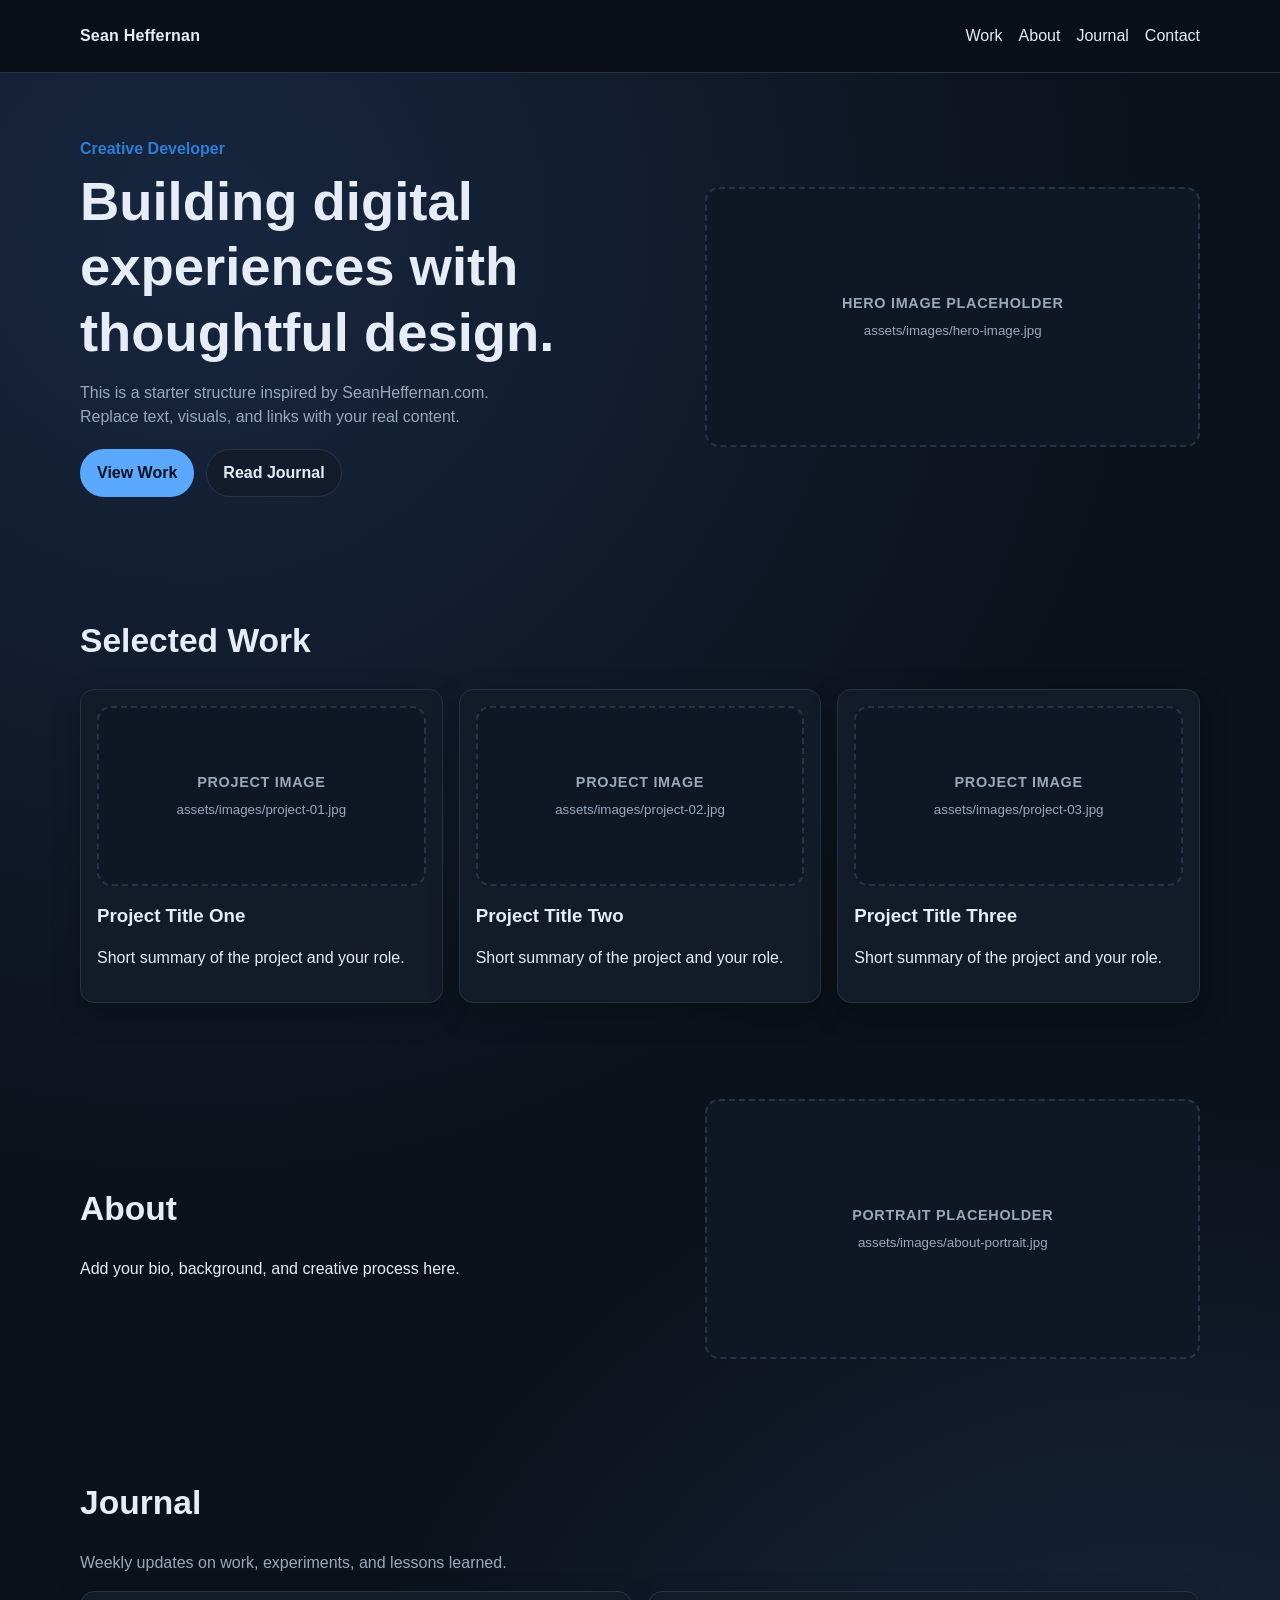
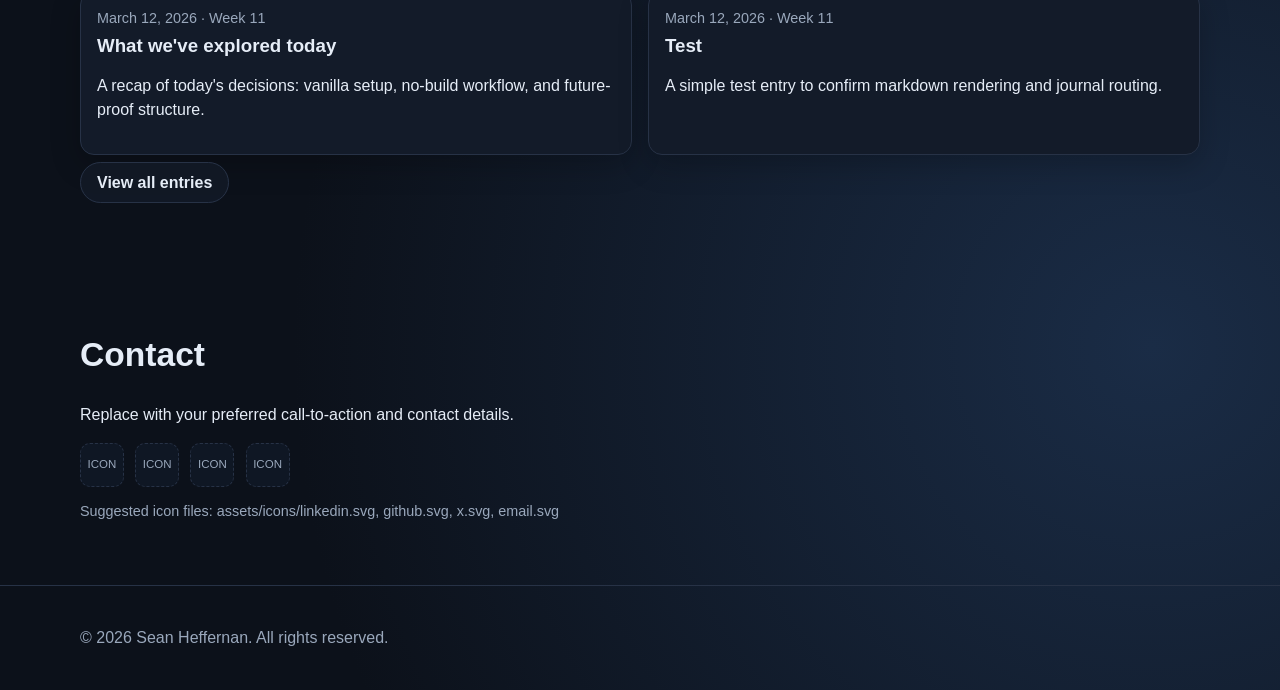
<file: index.html>
<!doctype html>
<html lang="en">
  <head>
    <meta charset="UTF-8" />
    <meta name="viewport" content="width=device-width, initial-scale=1.0" />
    <title>Sean Heffernan</title>
    <meta
      name="description"
      content="Placeholder structure for SeanHeffernan.com"
    />
    <link rel="stylesheet" href="/assets/css/main.css" />
  </head>
  <body>
    <header id="site-header"></header>

    <main>
      <section class="hero">
        <div class="container hero-grid">
          <div class="hero-copy">
            <p class="eyebrow">Creative Developer</p>
            <h1>Building digital experiences with thoughtful design.</h1>
            <p class="lead">
              This is a starter structure inspired by SeanHeffernan.com.
              Replace text, visuals, and links with your real content.
            </p>
            <div class="hero-actions">
              <a class="btn btn-primary" href="#work">View Work</a>
              <a class="btn btn-secondary" href="/journal/">Read Journal</a>
            </div>
          </div>
          <div class="media-placeholder" aria-label="Hero image placeholder">
            <span>HERO IMAGE PLACEHOLDER</span>
            <small>assets/images/hero-image.jpg</small>
          </div>
        </div>
      </section>

      <section id="work" class="work-section">
        <div class="container">
          <h2>Selected Work</h2>
          <div class="card-grid">
            <article class="work-card">
              <div class="media-placeholder small" aria-label="Project image placeholder">
                <span>PROJECT IMAGE</span>
                <small>assets/images/project-01.jpg</small>
              </div>
              <h3>Project Title One</h3>
              <p>Short summary of the project and your role.</p>
            </article>

            <article class="work-card">
              <div class="media-placeholder small" aria-label="Project image placeholder">
                <span>PROJECT IMAGE</span>
                <small>assets/images/project-02.jpg</small>
              </div>
              <h3>Project Title Two</h3>
              <p>Short summary of the project and your role.</p>
            </article>

            <article class="work-card">
              <div class="media-placeholder small" aria-label="Project image placeholder">
                <span>PROJECT IMAGE</span>
                <small>assets/images/project-03.jpg</small>
              </div>
              <h3>Project Title Three</h3>
              <p>Short summary of the project and your role.</p>
            </article>
          </div>
        </div>
      </section>

      <section id="about" class="about-section">
        <div class="container about-grid">
          <div>
            <h2>About</h2>
            <p>
              Add your bio, background, and creative process here.
            </p>
          </div>
          <div class="media-placeholder" aria-label="Portrait image placeholder">
            <span>PORTRAIT PLACEHOLDER</span>
            <small>assets/images/about-portrait.jpg</small>
          </div>
        </div>
      </section>

      <section class="journal-preview-section">
        <div class="container">
          <h2>Journal</h2>
          <p class="lead">Weekly updates on work, experiments, and lessons learned.</p>
          <div class="journal-list" id="journal-preview-list"></div>
          <p><a class="btn btn-secondary" href="/journal/">View all entries</a></p>
        </div>
      </section>

      <section id="contact" class="contact-section">
        <div class="container">
          <h2>Contact</h2>
          <p>Replace with your preferred call-to-action and contact details.</p>
          <div class="icon-row" aria-label="Social icon placeholders">
            <a href="#" class="icon-placeholder" aria-label="LinkedIn icon placeholder">ICON</a>
            <a href="#" class="icon-placeholder" aria-label="GitHub icon placeholder">ICON</a>
            <a href="#" class="icon-placeholder" aria-label="X icon placeholder">ICON</a>
            <a href="#" class="icon-placeholder" aria-label="Email icon placeholder">ICON</a>
          </div>
          <p class="icon-path-note">
            Suggested icon files: assets/icons/linkedin.svg, github.svg, x.svg, email.svg
          </p>
        </div>
      </section>
    </main>

    <footer id="site-footer"></footer>

    <script src="/assets/js/site-shell.js"></script>
    <script src="/assets/js/journal.js"></script>
    <script>
      renderSiteShell({ isHome: true });
      renderJournalPreview(2);
    </script>
  </body>
</html>
</file>
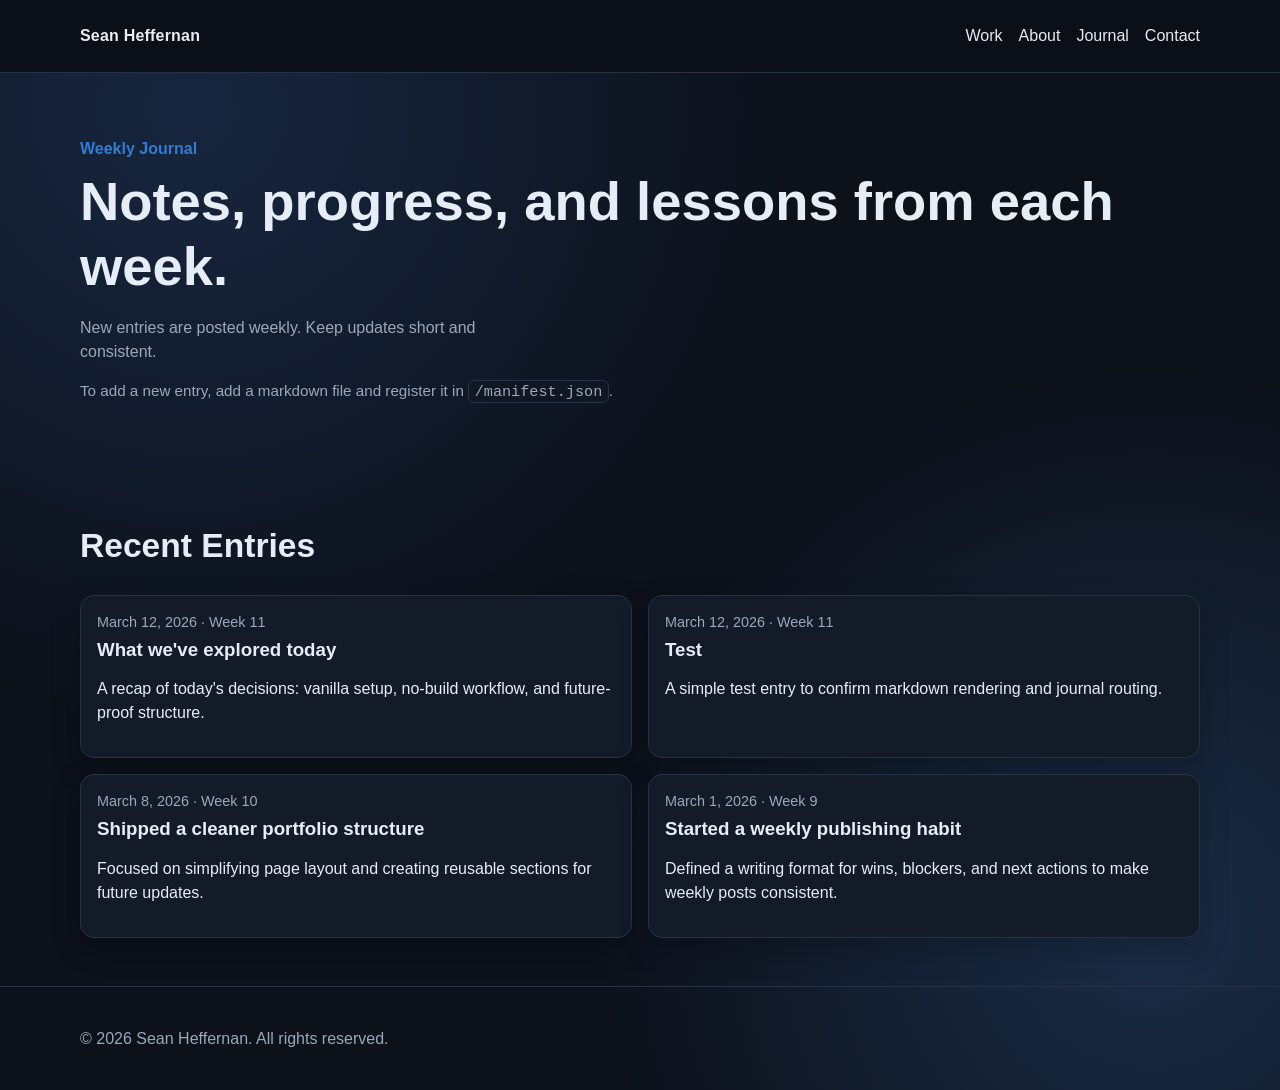
<file: journal/index.html>
<!doctype html>
<html lang="en">
  <head>
    <meta charset="UTF-8" />
    <meta name="viewport" content="width=device-width, initial-scale=1.0" />
    <title>Journal | Sean Heffernan</title>
    <meta
      name="description"
      content="Weekly journal updates from Sean Heffernan"
    />
    <link rel="stylesheet" href="/assets/css/main.css" />
  </head>
  <body>
    <header id="site-header"></header>

    <main>
      <section class="journal-hero">
        <div class="container">
          <p class="eyebrow">Weekly Journal</p>
          <h1>Notes, progress, and lessons from each week.</h1>
          <p class="lead">
            New entries are posted weekly. Keep updates short and consistent.
          </p>
          <p class="journal-note">
            To add a new entry, add a markdown file and register it in <code>/manifest.json</code>.
          </p>
        </div>
      </section>

      <section class="journal-list-section">
        <div class="container">
          <h2>Recent Entries</h2>
          <div class="journal-list" id="journal-list"></div>
        </div>
      </section>
    </main>

    <footer id="site-footer"></footer>

    <script src="/assets/js/site-shell.js"></script>
    <script src="/assets/js/journal.js"></script>
    <script>
      renderSiteShell({ isHome: false });
      renderJournalList();
    </script>
  </body>
</html>
</file>
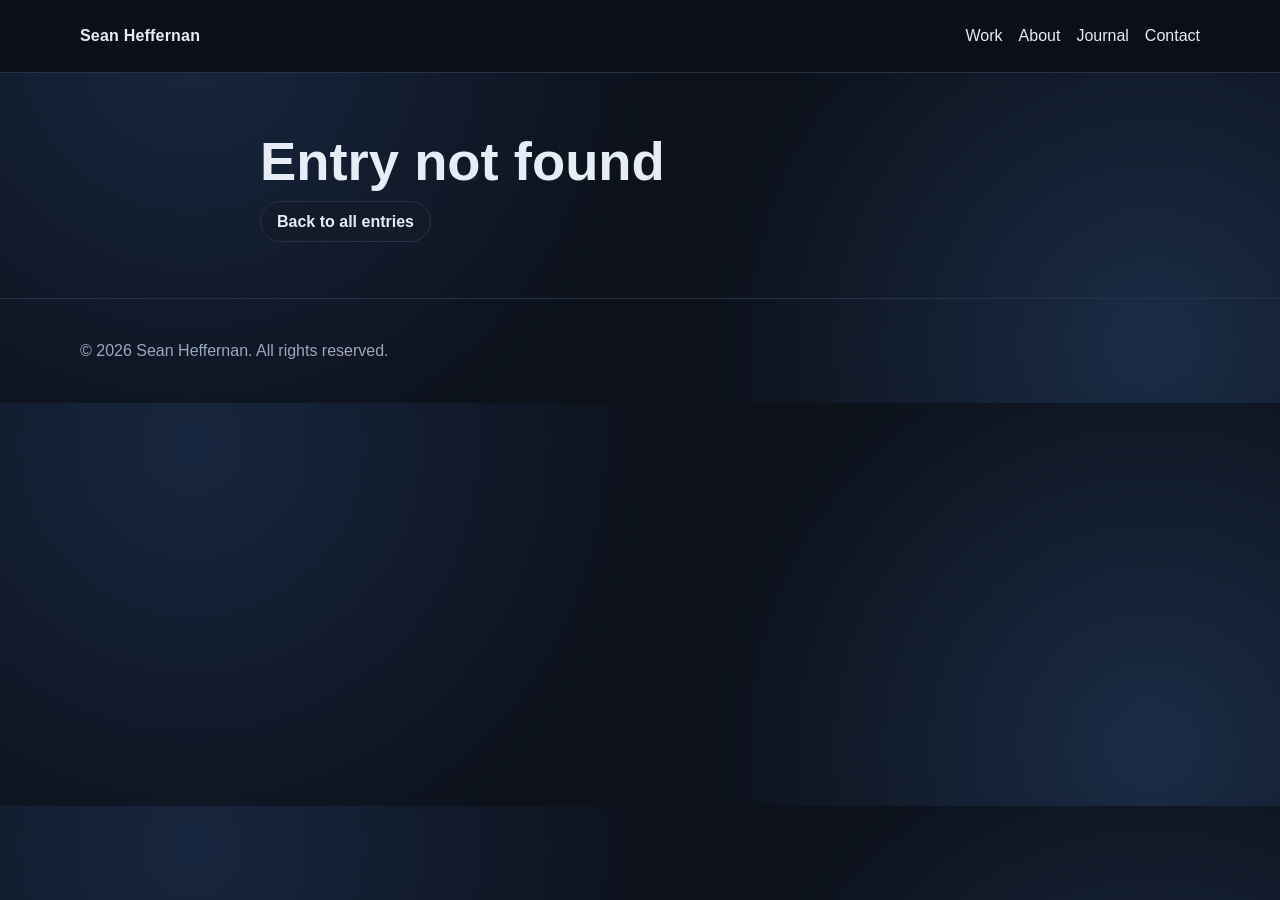
<file: journal/entries/index.html>
<!doctype html>
<html lang="en">
  <head>
    <meta charset="UTF-8" />
    <meta name="viewport" content="width=device-width, initial-scale=1.0" />
    <title>Journal Entry | Sean Heffernan</title>
    <meta name="description" content="Journal entry from Sean Heffernan" />
    <link rel="stylesheet" href="/assets/css/main.css" />
  </head>
  <body>
    <header id="site-header"></header>

    <main id="journal-entry-content"></main>

    <footer id="site-footer"></footer>

    <script src="/assets/js/site-shell.js"></script>
    <script src="/assets/js/journal.js"></script>
    <script>
      renderSiteShell({ isHome: false });
      renderJournalEntry();
    </script>
  </body>
</html>
</file>
<file: assets/css/main.css>
:root {
  --bg: #0c111a;
  --surface: #131b29;
  --text: #e6edf7;
  --muted: #9aa8bc;
  --line: #273246;
  --accent: #5aa9ff;
  --accent-strong: #2f7cd6;
  --radius: 14px;
  --container: 1120px;
}

* {
  box-sizing: border-box;
}

body {
  margin: 0;
  font-family: "Avenir Next", "Segoe UI", sans-serif;
  color: var(--text);
  background:
    radial-gradient(circle at 15% 10%, #17263f 0%, transparent 42%),
    radial-gradient(circle at 90% 85%, #1a2c46 0%, transparent 38%),
    var(--bg);
  line-height: 1.5;
}

.container {
  width: min(var(--container), 92%);
  margin: 0 auto;
}

.site-header {
  position: sticky;
  top: 0;
  background: color-mix(in srgb, var(--bg) 88%, black 12%);
  border-bottom: 1px solid var(--line);
  backdrop-filter: blur(6px);
}

.nav-wrap {
  display: flex;
  justify-content: space-between;
  align-items: center;
  min-height: 72px;
}

.brand {
  color: var(--text);
  text-decoration: none;
  font-weight: 700;
  letter-spacing: 0.2px;
}

.main-nav {
  display: flex;
  gap: 1rem;
}

.main-nav a {
  color: var(--text);
  text-decoration: none;
  font-weight: 500;
  transition: color 120ms ease;
}

.main-nav a:hover {
  color: var(--accent);
}

.hero {
  padding: 4rem 0 3rem;
}

.hero-grid,
.about-grid {
  display: grid;
  grid-template-columns: 1.2fr 1fr;
  gap: 2rem;
  align-items: center;
}

.eyebrow {
  margin: 0;
  font-weight: 600;
  color: var(--accent-strong);
}

h1,
h2,
h3 {
  line-height: 1.2;
}

h1 {
  margin: 0.5rem 0 1rem;
  font-size: clamp(2rem, 5vw, 3.4rem);
}

h2 {
  font-size: clamp(1.5rem, 3vw, 2.1rem);
}

.lead {
  color: var(--muted);
  max-width: 48ch;
}

.hero-actions {
  display: flex;
  flex-wrap: wrap;
  gap: 0.75rem;
  margin-top: 1.25rem;
}

.btn {
  text-decoration: none;
  padding: 0.7rem 1rem;
  border-radius: 999px;
  border: 1px solid transparent;
  font-weight: 600;
  transition: transform 120ms ease, background-color 120ms ease, border-color 120ms ease;
}

.btn-primary {
  background: var(--accent);
  color: #081120;
}

.btn-primary:hover {
  background: #7dbdff;
  transform: translateY(-1px);
}

.btn-secondary {
  border-color: var(--line);
  color: var(--text);
  background: color-mix(in srgb, var(--surface) 75%, transparent);
}

.btn-secondary:hover {
  border-color: var(--accent);
  transform: translateY(-1px);
}

.work-section,
.about-section,
.contact-section,
.journal-preview-section,
.journal-list-section {
  padding: 3rem 0;
}

.card-grid {
  display: grid;
  grid-template-columns: repeat(3, minmax(0, 1fr));
  gap: 1rem;
}

.work-card {
  background: var(--surface);
  border: 1px solid var(--line);
  border-radius: var(--radius);
  padding: 1rem;
  box-shadow: 0 10px 30px rgba(0, 0, 0, 0.22);
}

.media-placeholder {
  border: 2px dashed var(--line);
  border-radius: var(--radius);
  min-height: 260px;
  background: #0f1724;
  display: grid;
  place-content: center;
  text-align: center;
  color: var(--muted);
  padding: 1rem;
}

.media-placeholder.small {
  min-height: 180px;
}

.media-placeholder span {
  font-size: 0.9rem;
  letter-spacing: 0.7px;
  font-weight: 700;
}

.media-placeholder small {
  margin-top: 0.4rem;
}

.icon-row {
  display: flex;
  flex-wrap: wrap;
  gap: 0.7rem;
  margin-top: 1rem;
}

.icon-placeholder {
  width: 44px;
  height: 44px;
  border: 1px dashed var(--line);
  border-radius: 10px;
  display: grid;
  place-items: center;
  text-decoration: none;
  color: var(--muted);
  font-size: 0.72rem;
  background: #0f1724;
}

.icon-path-note {
  color: var(--muted);
  font-size: 0.9rem;
}

.journal-hero {
  padding: 4rem 0 2rem;
}

.journal-list {
  display: grid;
  grid-template-columns: repeat(2, minmax(0, 1fr));
  gap: 1rem;
}

.journal-card {
  background: var(--surface);
  border: 1px solid var(--line);
  border-radius: var(--radius);
  padding: 1rem;
  box-shadow: 0 10px 30px rgba(0, 0, 0, 0.22);
}

.journal-card h3 {
  margin-top: 0.35rem;
  margin-bottom: 0.5rem;
}

.journal-card h3 a {
  color: var(--text);
  text-decoration: none;
  transition: color 120ms ease;
}

.journal-card h3 a:hover {
  color: var(--accent);
}

.journal-meta {
  margin: 0;
  color: var(--muted);
  font-size: 0.9rem;
}

.journal-entry {
  max-width: 760px;
  padding-top: 3rem;
  padding-bottom: 3rem;
}

.journal-entry section {
  margin-top: 1.5rem;
}

.journal-entry ul {
  padding-left: 1.2rem;
}

.journal-note {
  color: var(--muted);
  font-size: 0.95rem;
}

.journal-note code {
  background: #0f1724;
  border: 1px solid var(--line);
  border-radius: 6px;
  padding: 0.1rem 0.35rem;
}

.site-footer {
  border-top: 1px solid var(--line);
  padding: 1.5rem 0;
  color: var(--muted);
}

@media (max-width: 900px) {
  .hero-grid,
  .about-grid,
  .card-grid,
  .journal-list {
    grid-template-columns: 1fr;
  }

  .main-nav {
    gap: 0.7rem;
    font-size: 0.95rem;
  }
}
</file>
